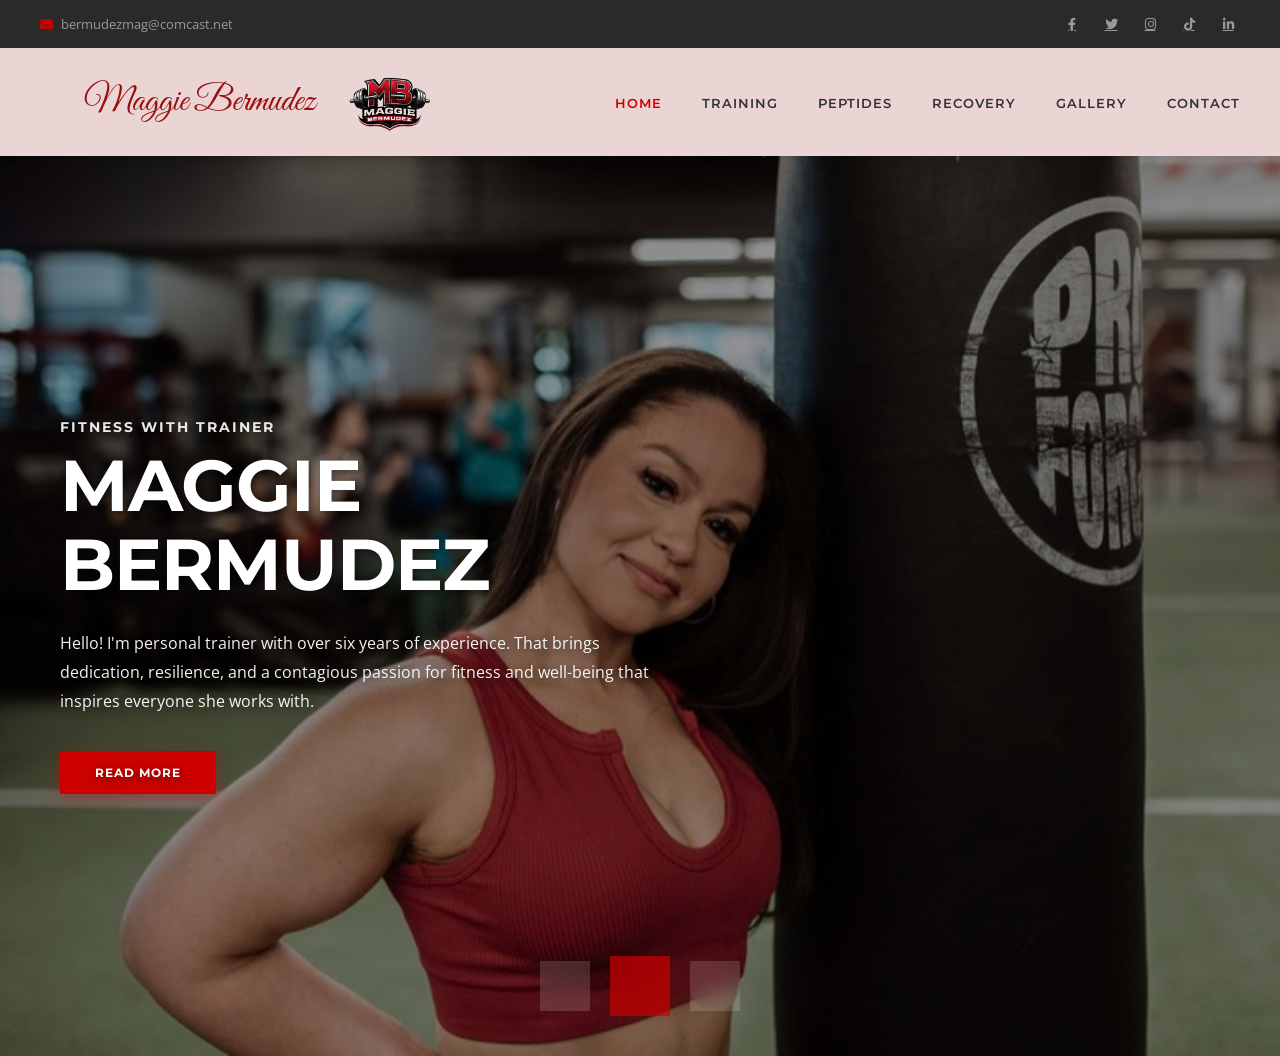
<file: index.html>
<!DOCTYPE html>
<html lang="en">
<head>
    <meta charset="UTF-8">
    <meta name="viewport" content="width=device-width, initial-scale=1.0">
    <title>Maggie Bermudez - Personal Trainer</title>
    <link rel="stylesheet" href="styles.css">
    <link rel="stylesheet" href="https://cdnjs.cloudflare.com/ajax/libs/font-awesome/6.0.0/css/all.min.css">
    <link href="https://fonts.googleapis.com/css2?family=Great+Vibes&family=Montserrat:wght@400;700&family=Open+Sans:wght@400;600&display=swap" rel="stylesheet">
</head>
<body>
    <!-- Top Header -->
    <header class="top-header">
        <div class="header-left">
            <a class="header-item" href="mailto:bermudezmag@comcast.net?subject=I%27m%20interested%20in%20training%20with%20you" style="text-decoration:none; color:inherit;">
                <i class="fas fa-envelope"></i> bermudezmag@comcast.net
            </a>
            <a class="header-item header-phone" href="tel:267-574-4163"><i class="fas fa-phone"></i> 267-574-4163</a>
        </div>
        <div class="header-right">
            <a href="https://www.facebook.com/maggiesteve.bermudez" class="social-icon" target="_blank" rel="noopener noreferrer"><i class="fab fa-facebook-f"></i></a>
            <a href="https://x.com/MaggieBermudez4" class="social-icon" target="_blank" rel="noopener noreferrer"><i class="fab fa-twitter"></i></a>
            <a href="https://instagram.com/maggie.a.bermudez" class="social-icon" target="_blank" rel="noopener noreferrer"><i class="fab fa-instagram"></i></a>
            <a href="https://www.tiktok.com/@curvyfitlatina" class="social-icon" target="_blank" rel="noopener noreferrer"><i class="fab fa-tiktok"></i></a>
            <a href="https://www.linkedin.com/pub/dir/Maggie/Bermudez" class="social-icon" target="_blank" rel="noopener noreferrer"><i class="fab fa-linkedin-in"></i></a>
        </div>
    </header>

    <!-- Navigation Bar -->
    <nav class="navbar">
        <div class="nav-container">
            <div class="nav-brand">
                <a href="mailto:Bermudezmag@comcast.com" class="nav-email">Maggie Bermudez</a>
                <div class="logo">
                    <img src="assets/images/Logo.png" alt="Maggie Bermudez Fitness Logo" class="brand-logo">
                </div>
            </div>
            <ul class="nav-links">
                <li><a href="#home" class="active">HOME</a></li>
                <li><a href="services.html#training">TRAINING</a></li>
                <li><a href="services.html#peptides">PEPTIDES</a></li>
                <li><a href="services.html#recovery">RECOVERY</a></li>
                <li><a href="gallery.html">GALLERY</a></li>
                <li><a href="#" onclick="openContactModal(event)">CONTACT</a></li>
            </ul>
        </div>
    </nav>

    <!-- Hero Section with Full Screen Carousel -->
    <section class="hero">
        <div class="image-carousel-full">
            <div class="carousel-wrapper-full">
                <img src="assets/images/Maggie1.jpg" alt="Maggie Bermudez - Personal Trainer" class="carousel-image">
                <img src="assets/images/Maggie2.jpg" alt="Maggie Bermudez - Fitness Training" class="carousel-image">
                <img src="assets/images/Maggie3.jpg" alt="Maggie Bermudez - Gym" class="carousel-image">
                
                <!-- Overlay Content -->
                <div class="carousel-overlay">
                    <div class="hero-content">
                        <h2 class="hero-subtitle">FITNESS WITH TRAINER</h2>
                        <h1 class="hero-title">MAGGIE BERMUDEZ</h1>
                        <p class="hero-description">
                            Hello! I'm personal trainer with over six years of experience. That brings dedication, resilience, and a contagious passion for fitness and well-being that inspires everyone she works with.
                        </p>
                        <a href="pages.html" class="read-more-btn">READ MORE</a>
                    </div>
                </div>
            </div>

            <!-- Modern Carousel Controls -->
            <div class="carousel-controls-modern">
                <button class="carousel-control-btn prev" onclick="scrollCarousel(-1)" title="Previous">
                    <svg width="24" height="24" viewBox="0 0 24 24" fill="none" stroke="currentColor" stroke-width="2">
                        <polyline points="15 18 9 12 15 6"></polyline>
                    </svg>
                </button>
                <button class="carousel-control-btn play-pause" id="playPauseBtn" onclick="toggleAutoScroll()" title="Play/Pause">
                    <svg width="24" height="24" viewBox="0 0 24 24" fill="currentColor" id="pauseIcon">
                        <rect x="6" y="4" width="4" height="16"></rect>
                        <rect x="14" y="4" width="4" height="16"></rect>
                    </svg>
                    <svg width="24" height="24" viewBox="0 0 24 24" fill="currentColor" id="playIcon" style="display: none;">
                        <polygon points="5 3 19 12 5 21 5 3"></polygon>
                    </svg>
                </button>
                <button class="carousel-control-btn next" onclick="scrollCarousel(1)" title="Next">
                    <svg width="24" height="24" viewBox="0 0 24 24" fill="none" stroke="currentColor" stroke-width="2">
                        <polyline points="9 18 15 12 9 6"></polyline>
                    </svg>
                </button>
            </div>
        </div>
    </section>

    <iframe
        id="soundcloudPlayer"
        title="Background Music"
        width="1"
        height="1"
        allow="autoplay"
        style="position: absolute; left: -9999px; border: 0;"
        src="https://w.soundcloud.com/player/?url=https%3A//soundcloud.com/jon-secada/just-another-day-1&auto_play=true&hide_related=true&show_comments=false&show_user=false&show_reposts=false&visual=false">
    </iframe>

    <!-- Contact Modal -->
    <div id="contactModal" class="contact-modal">
        <div class="contact-modal-content">
            <span class="contact-modal-close" onclick="closeContactModal()">&times;</span>
            <div class="contact-modal-header">
                <h2>Get In Touch</h2>
            </div>
            <div class="contact-modal-body">
                <p class="contact-email">
                    <i class="fas fa-envelope"></i> 
                    <a href="mailto:bermudezmag@comcast.net">bermudezmag@comcast.net</a>
                </p>
                <p class="contact-phone">
                    <i class="fas fa-phone"></i> 
                    <a href="tel:267-574-4163">267-574-4163</a>
                </p>
                <p class="contact-message">Please reach out to me on social media</p>
                <p class="contact-thank-you">THANK YOU!</p>
            </div>
        </div>
    </div>

    <script src="https://w.soundcloud.com/player/api.js"></script>
    <script src="script.js"></script>
</body>
</html>
</file>
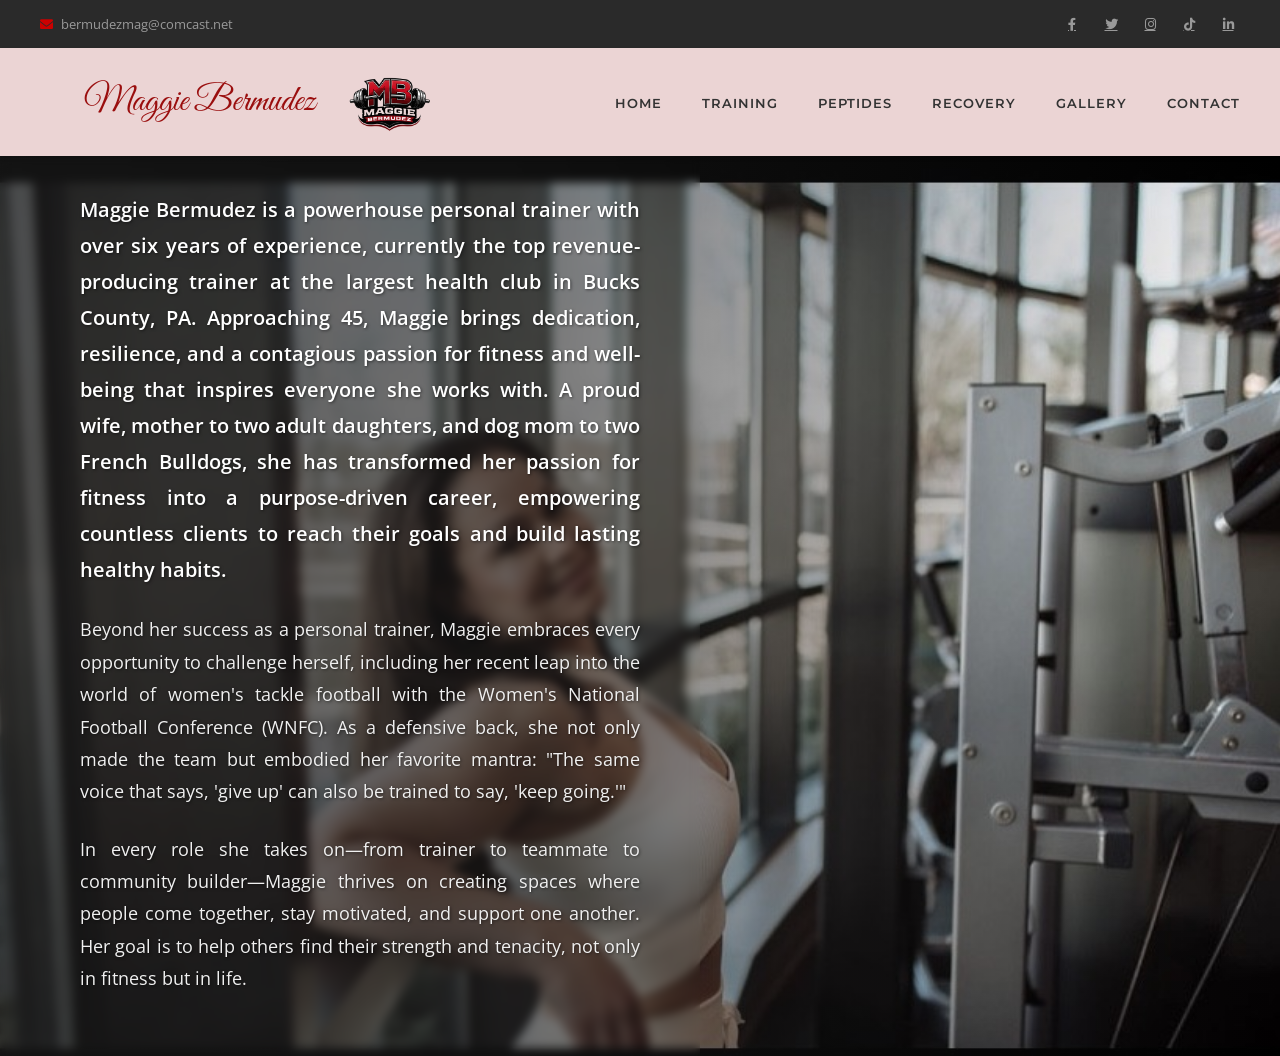
<file: pages.html>
<!DOCTYPE html>
<html lang="en">
<head>
    <meta charset="UTF-8">
    <meta name="viewport" content="width=device-width, initial-scale=1.0">
    <title>About Maggie - Maggie Bermudez</title>
    <link rel="stylesheet" href="styles.css">
    <link rel="stylesheet" href="https://cdnjs.cloudflare.com/ajax/libs/font-awesome/6.0.0/css/all.min.css">
    <link href="https://fonts.googleapis.com/css2?family=Great+Vibes&family=Montserrat:wght@400;700&family=Open+Sans:wght@400;600&display=swap" rel="stylesheet">
</head>
<body>
    <!-- Top Header -->
    <header class="top-header">
        <div class="header-left">
            <a class="header-item" href="mailto:bermudezmag@comcast.net?subject=I%27m%20interested%20in%20training%20with%20you" style="text-decoration:none; color:inherit;">
                <i class="fas fa-envelope"></i> bermudezmag@comcast.net
            </a>
            <a class="header-item header-phone" href="tel:267-574-4163"><i class="fas fa-phone"></i> 267-574-4163</a>
        </div>
        <div class="header-right">
            <a href="https://www.facebook.com/maggiesteve.bermudez" class="social-icon" target="_blank" rel="noopener noreferrer"><i class="fab fa-facebook-f"></i></a>
            <a href="https://x.com/MaggieBermudez4" class="social-icon" target="_blank" rel="noopener noreferrer"><i class="fab fa-twitter"></i></a>
            <a href="https://instagram.com/maggie.a.bermudez" class="social-icon" target="_blank" rel="noopener noreferrer"><i class="fab fa-instagram"></i></a>
            <a href="https://www.tiktok.com/@curvyfitlatina" class="social-icon" target="_blank" rel="noopener noreferrer"><i class="fab fa-tiktok"></i></a>
            <a href="https://www.linkedin.com/pub/dir/Maggie/Bermudez" class="social-icon" target="_blank" rel="noopener noreferrer"><i class="fab fa-linkedin-in"></i></a>
        </div>
    </header>

    <!-- Navigation Bar -->
    <nav class="navbar">
        <div class="nav-container">
            <div class="nav-brand">
                <a href="index.html" class="nav-email">Maggie Bermudez</a>
                <div class="logo">
                    <img src="assets/images/Logo.png" alt="Maggie Bermudez Fitness Logo" class="brand-logo">
                </div>
            </div>
            <ul class="nav-links">
                <li><a href="index.html">HOME</a></li>
                <li><a href="services.html#training">TRAINING</a></li>
                <li><a href="services.html#peptides">PEPTIDES</a></li>
                <li><a href="services.html#recovery">RECOVERY</a></li>
                <li><a href="gallery.html">GALLERY</a></li>
                <li><a href="#" onclick="openContactModal(event)">CONTACT</a></li>
            </ul>
        </div>
    </nav>

    <!-- About Section with Background Image -->
    <section class="about-hero">
        <div class="about-background">
            <img src="assets/gallery/image14.png" alt="Maggie Bermudez" class="about-background-image">
        </div>
        
        <div class="about-content-overlay">
            <div class="about-text-container">
                <p class="about-text">
                    Maggie Bermudez is a powerhouse personal trainer with over six years of experience, currently the top revenue-producing trainer at the largest health club in Bucks County, PA. Approaching 45, Maggie brings dedication, resilience, and a contagious passion for fitness and well-being that inspires everyone she works with. A proud wife, mother to two adult daughters, and dog mom to two French Bulldogs, she has transformed her passion for fitness into a purpose-driven career, empowering countless clients to reach their goals and build lasting healthy habits.
                </p>
                <p class="about-text">
                    Beyond her success as a personal trainer, Maggie embraces every opportunity to challenge herself, including her recent leap into the world of women's tackle football with the Women's National Football Conference (WNFC). As a defensive back, she not only made the team but embodied her favorite mantra: "The same voice that says, 'give up' can also be trained to say, 'keep going.'"
                </p>
                <p class="about-text">
                    In every role she takes on—from trainer to teammate to community builder—Maggie thrives on creating spaces where people come together, stay motivated, and support one another. Her goal is to help others find their strength and tenacity, not only in fitness but in life.
                </p>
            </div>
        </div>
    </section>

    <!-- Contact Modal -->
    <div id="contactModal" class="contact-modal">
        <div class="contact-modal-content">
            <span class="contact-modal-close" onclick="closeContactModal()">&times;</span>
            <div class="contact-modal-header">
                <h2>Get In Touch</h2>
            </div>
            <div class="contact-modal-body">
                <p class="contact-email">
                    <i class="fas fa-envelope"></i> 
                    <a href="mailto:bermudezmag@comcast.net">bermudezmag@comcast.net</a>
                </p>
                <p class="contact-phone">
                    <i class="fas fa-phone"></i> 
                    <a href="tel:267-574-4163">267-574-4163</a>
                </p>
                <p class="contact-message">Please reach out to me on social media</p>
                <p class="contact-thank-you">THANK YOU!</p>
            </div>
        </div>
    </div>

    <script src="script.js"></script>
</body>
</html>
</file>
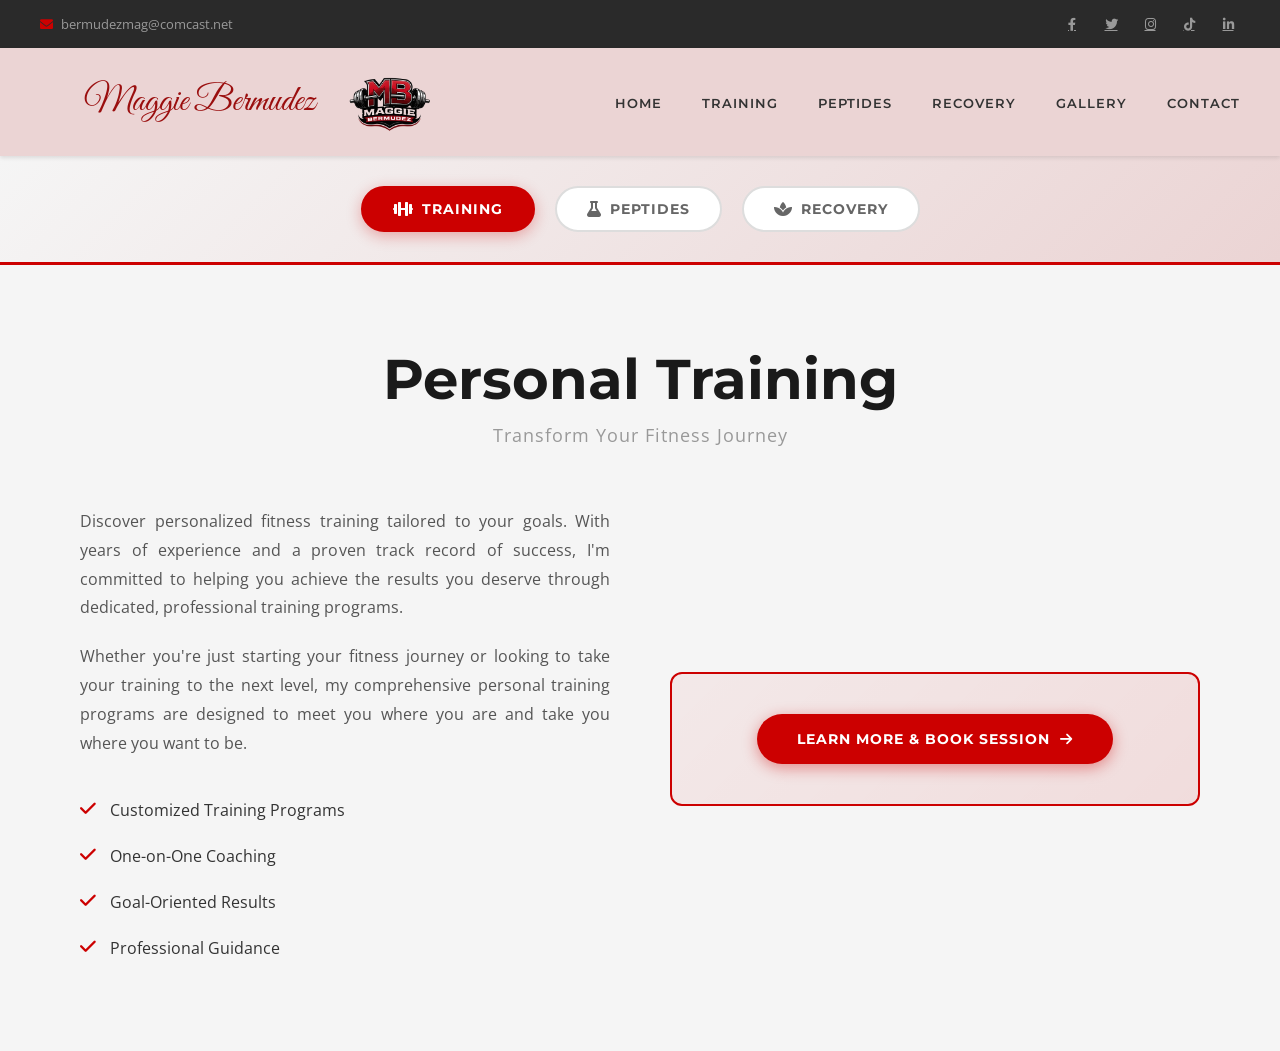
<file: services.html>
<!DOCTYPE html>
<html lang="en">
<head>
    <meta charset="UTF-8">
    <meta name="viewport" content="width=device-width, initial-scale=1.0">
    <title>Services - Maggie Bermudez</title>
    <link rel="stylesheet" href="styles.css">
    <link rel="stylesheet" href="https://cdnjs.cloudflare.com/ajax/libs/font-awesome/6.0.0/css/all.min.css">
    <link href="https://fonts.googleapis.com/css2?family=Great+Vibes&family=Montserrat:wght@400;700&family=Open+Sans:wght@400;600&display=swap" rel="stylesheet">
</head>
<body>
    <!-- Top Header -->
    <header class="top-header">
        <div class="header-left">
            <a class="header-item" href="mailto:bermudezmag@comcast.net?subject=I%27m%20interested%20in%20training%20with%20you" style="text-decoration:none; color:inherit;">
                <i class="fas fa-envelope"></i> bermudezmag@comcast.net
            </a>
            <a class="header-item header-phone" href="tel:267-574-4163"><i class="fas fa-phone"></i> 267-574-4163</a>
        </div>
        <div class="header-right">
            <a href="https://www.facebook.com/maggiesteve.bermudez" class="social-icon" target="_blank" rel="noopener noreferrer"><i class="fab fa-facebook-f"></i></a>
            <a href="https://x.com/MaggieBermudez4" class="social-icon" target="_blank" rel="noopener noreferrer"><i class="fab fa-twitter"></i></a>
            <a href="https://instagram.com/maggie.a.bermudez" class="social-icon" target="_blank" rel="noopener noreferrer"><i class="fab fa-instagram"></i></a>
            <a href="https://www.tiktok.com/@curvyfitlatina" class="social-icon" target="_blank" rel="noopener noreferrer"><i class="fab fa-tiktok"></i></a>
            <a href="https://www.linkedin.com/pub/dir/Maggie/Bermudez" class="social-icon" target="_blank" rel="noopener noreferrer"><i class="fab fa-linkedin-in"></i></a>
        </div>
    </header>

    <!-- Navigation Bar -->
    <nav class="navbar">
        <div class="nav-container">
            <div class="nav-brand">
                <a href="index.html" class="nav-email">Maggie Bermudez</a>
                <div class="logo">
                    <img src="assets/images/Logo.png" alt="Maggie Bermudez Fitness Logo" class="brand-logo">
                </div>
            </div>
            <ul class="nav-links">
                <li><a href="index.html">HOME</a></li>
                <li><a href="services.html#training">TRAINING</a></li>
                <li><a href="services.html#peptides">PEPTIDES</a></li>
                <li><a href="services.html#recovery">RECOVERY</a></li>
                <li><a href="gallery.html">GALLERY</a></li>
                <li><a href="#" onclick="openContactModal(event)">CONTACT</a></li>
            </ul>
        </div>
    </nav>

    <!-- Services Navigation Tabs -->
    <div class="services-nav-tabs">
        <a href="#training" class="services-tab-btn active" onclick="switchService(event, 'training')">
            <i class="fas fa-dumbbell"></i> TRAINING
        </a>
        <a href="#peptides" class="services-tab-btn" onclick="switchService(event, 'peptides')">
            <i class="fas fa-flask"></i> PEPTIDES
        </a>
        <a href="#recovery" class="services-tab-btn" onclick="switchService(event, 'recovery')">
            <i class="fas fa-spa"></i> RECOVERY
        </a>
    </div>

    <!-- Training Section -->
    <section id="training" class="service-section active">
        <div class="service-content">
            <div class="service-header">
                <h1>Personal Training</h1>
                <p class="service-subtitle">Transform Your Fitness Journey</p>
            </div>
            <div class="service-body">
                <div class="service-text">
                    <p>
                        Discover personalized fitness training tailored to your goals. With years of experience and a proven track record of success, I'm committed to helping you achieve the results you deserve through dedicated, professional training programs.
                    </p>
                    <p>
                        Whether you're just starting your fitness journey or looking to take your training to the next level, my comprehensive personal training programs are designed to meet you where you are and take you where you want to be.
                    </p>
                    <ul class="service-features">
                        <li><i class="fas fa-check"></i> Customized Training Programs</li>
                        <li><i class="fas fa-check"></i> One-on-One Coaching</li>
                        <li><i class="fas fa-check"></i> Goal-Oriented Results</li>
                        <li><i class="fas fa-check"></i> Professional Guidance</li>
                    </ul>
                </div>
                <div class="service-cta">
                    <a href="https://www.bridgeathletic.com/personal-trainer" target="_blank" class="service-btn">
                        Learn More & Book Session
                        <i class="fas fa-arrow-right"></i>
                    </a>
                </div>
            </div>
        </div>
    </section>

    <!-- Peptides Section -->
    <section id="peptides" class="service-section">
        <div class="service-content">
            <div class="service-header">
                <h1>Peptides & Weight Loss Programs</h1>
                <p class="service-subtitle">Optimize Your Health & Wellness</p>
            </div>
            <div class="service-body">
                <div class="service-text">
                    <p>
                        Explore advanced peptide therapy and comprehensive weight loss programs designed to support your health goals. These cutting-edge treatments can help enhance metabolism, support recovery, and accelerate your wellness journey.
                    </p>
                    <p>
                        Our specialized weight loss programs combine evidence-based approaches with personalized coaching to help you achieve sustainable results and maintain a healthier lifestyle.
                    </p>
                    <ul class="service-features">
                        <li><i class="fas fa-check"></i> Peptide Therapy</li>
                        <li><i class="fas fa-check"></i> Weight Loss Programs</li>
                        <li><i class="fas fa-check"></i> Personalized Wellness Plans</li>
                        <li><i class="fas fa-check"></i> Professional Support</li>
                    </ul>
                </div>
                <div class="service-cta">
                    <a href="https://thewellnewtown.com/treatments/weight-loss-program-in-newtown-pa/" target="_blank" class="service-btn">
                        Explore Peptide Programs
                        <i class="fas fa-arrow-right"></i>
                    </a>
                </div>
            </div>
        </div>
    </section>

    <!-- Recovery Section -->
    <section id="recovery" class="service-section">
        <div class="service-content">
            <div class="service-header">
                <h1>Stretch & Recovery Programs</h1>
                <p class="service-subtitle">Enhance Flexibility & Performance Recovery</p>
            </div>
            <div class="service-body">
                <div class="service-text">
                    <p>
                        Discover specialized stretch and recovery programs designed to improve flexibility, reduce muscle tension, and accelerate post-workout recovery. These therapeutic techniques help optimize your physical performance and overall wellness.
                    </p>
                    <p>
                        Our comprehensive recovery services combine advanced stretching techniques with professional guidance to help you improve mobility, prevent injuries, and maintain peak performance in all your activities.
                    </p>
                    <ul class="service-features">
                        <li><i class="fas fa-check"></i> Professional Stretching Programs</li>
                        <li><i class="fas fa-check"></i> Recovery Optimization</li>
                        <li><i class="fas fa-check"></i> Mobility Enhancement</li>
                        <li><i class="fas fa-check"></i> Injury Prevention</li>
                    </ul>
                </div>
                <div class="service-cta">
                    <a href="https://newtownathletic.com/stretch-recovery/" target="_blank" class="service-btn">
                        Explore Recovery Services
                        <i class="fas fa-arrow-right"></i>
                    </a>
                </div>
            </div>
        </div>
    </section>

    <!-- Contact Modal -->
    <div id="contactModal" class="contact-modal">
        <div class="contact-modal-content">
            <span class="contact-modal-close" onclick="closeContactModal()">&times;</span>
            <div class="contact-modal-header">
                <h2>Get In Touch</h2>
            </div>
            <div class="contact-modal-body">
                <p class="contact-email">
                    <i class="fas fa-envelope"></i> 
                    <a href="mailto:bermudezmag@comcast.net">bermudezmag@comcast.net</a>
                </p>
                <p class="contact-phone">
                    <i class="fas fa-phone"></i> 
                    <a href="tel:267-574-4163">267-574-4163</a>
                </p>
                <p class="contact-message">Please reach out to me on social media</p>
                <p class="contact-thank-you">THANK YOU!</p>
            </div>
        </div>
    </div>

    <script src="script.js"></script>
    <script>
        // Switch between service sections
        function switchService(event, serviceId) {
            event.preventDefault();
            
            // Hide all service sections
            const sections = document.querySelectorAll('.service-section');
            sections.forEach(section => section.classList.remove('active'));
            
            // Remove active class from all tabs
            const tabs = document.querySelectorAll('.services-tab-btn');
            tabs.forEach(tab => tab.classList.remove('active'));
            
            // Show selected section
            document.getElementById(serviceId).classList.add('active');
            
            // Add active class to clicked tab
            event.target.closest('.services-tab-btn').classList.add('active');
        }

        // Handle hash navigation - show only selected section
        function handleHashNavigation() {
            const hash = window.location.hash.substr(1);
            
            // Hide all sections first
            const sections = document.querySelectorAll('.service-section');
            sections.forEach(section => section.classList.remove('active'));
            
            // Remove active class from all tabs
            const tabs = document.querySelectorAll('.services-tab-btn');
            tabs.forEach(tab => tab.classList.remove('active'));
            
            // Show the section matching the hash
            if (hash === 'training' || hash === 'peptides' || hash === 'recovery') {
                const section = document.getElementById(hash);
                if (section) {
                    section.classList.add('active');
                    // Mark the corresponding tab as active
                    const tab = document.querySelector(`a[href="#${hash}"]`);
                    if (tab) {
                        tab.classList.add('active');
                    }
                }
            } else {
                // Default to training if no hash
                document.getElementById('training').classList.add('active');
                document.querySelector('a[href="#training"]').classList.add('active');
            }
        }

        window.addEventListener('load', handleHashNavigation);
        window.addEventListener('hashchange', handleHashNavigation);
    </script>
</body>
</html>
</file>
<file: styles.css>
* {
    margin: 0;
    padding: 0;
    box-sizing: border-box;
}

body {
    font-family: 'Open Sans', sans-serif;
    color: #333;
    background-color: #f5f5f5;
}

/* ===== Top Header ===== */
.top-header {
    background-color: #2a2a2a;
    padding: 12px 40px;
    display: flex;
    justify-content: space-between;
    align-items: center;
    font-size: 13px;
    color: #999;
}

.header-left {
    display: flex;
    gap: 30px;
}

.header-item {
    display: flex;
    align-items: center;
    gap: 8px;
}

.header-item i {
    color: #CC0000;
}

.header-phone {
    display: none;
    text-decoration: none;
    color: inherit;
}

.header-right {
    display: flex;
    gap: 15px;
}

.social-icon {
    display: flex;
    align-items: center;
    justify-content: center;
    width: 24px;
    height: 24px;
    color: #999;
    transition: color 0.3s ease;
}

.social-icon:hover {
    color: #CC0000;
}

/* ===== Navigation Bar ===== */
.navbar {
    background-color: #ebd4d4;
    padding: 0 40px 0 1in;
    position: sticky;
    top: 0;
    z-index: 100;
    box-shadow: 0 2px 4px rgba(0, 0, 0, 0.1);
}

.nav-container {
    display: flex;
    justify-content: space-between;
    align-items: center;
    padding: 15px 0;
    max-width: none;
    margin: 0;
}

.nav-brand {
    display: flex;
    align-items: center;
    gap: 16px;
    margin-left: -12px;
}

.nav-email {
    font-family: 'Great Vibes', cursive;
    font-size: 36px;
    line-height: 1;
    color: #9a0e0e;
    text-decoration: none;
    white-space: nowrap;
    transition: color 0.3s ease, transform 0.3s ease;
}

.nav-email:hover {
    color: #CC0000;
    transform: translateY(-1px);
}

.logo {
    display: flex;
    align-items: center;
    text-decoration: none;
    cursor: pointer;
}

.brand-logo {
    display: flex;
    height: 78px;
    width: auto;
    object-fit: contain;
}

.nav-links {
    display: flex;
    list-style: none;
    gap: 40px;
}

.nav-links a {
    text-decoration: none;
    color: #333;
    font-size: 13px;
    font-weight: 600;
    letter-spacing: 1px;
    transition: color 0.3s ease;
    font-family: 'Montserrat', sans-serif;
}

.nav-links a:hover,
.nav-links a.active {
    color: #CC0000;
}

/* ===== Hero Section ===== */
.hero {
    width: 100%;
    height: 100vh;
    position: relative;
    overflow: hidden;
}

/* ===== Full Screen Carousel ===== */
.image-carousel-full {
    width: 100%;
    height: 100%;
    position: relative;
}

.carousel-wrapper-full {
    width: 100%;
    height: 100%;
    position: relative;
}

.carousel-image {
    width: 100%;
    height: 100%;
    object-fit: cover;
    position: absolute;
    top: 0;
    left: 0;
    opacity: 0;
    transition: opacity 0.8s ease-in-out;
}

.carousel-image.active {
    opacity: 1;
}

/* ===== Carousel Overlay ===== */
.carousel-overlay {
    position: absolute;
    top: 0;
    left: 0;
    width: 100%;
    height: 100%;
    background: rgba(0, 0, 0, 0.4);
    display: flex;
    align-items: center;
    justify-content: flex-start;
    padding: 0 60px;
    z-index: 10;
}

.hero-content {
    max-width: 600px;
    color: white;
    text-shadow: 2px 2px 8px rgba(0, 0, 0, 0.5);
}

.hero-subtitle {
    font-family: 'Montserrat', sans-serif;
    font-size: 14px;
    font-weight: 700;
    color: rgba(255, 255, 255, 0.9);
    letter-spacing: 2px;
    margin-bottom: 10px;
    text-transform: uppercase;
}

.hero-title {
    font-family: 'Montserrat', sans-serif;
    font-size: 72px;
    font-weight: 700;
    color: white;
    line-height: 1.1;
    margin-bottom: 25px;
    letter-spacing: -1px;
}

.hero-description {
    font-family: 'Open Sans', sans-serif;
    font-size: 16px;
    line-height: 1.8;
    color: rgba(255, 255, 255, 0.95);
    margin-bottom: 35px;
}

.read-more-btn {
    background-color: #CC0000;
    color: white;
    border: none;
    padding: 14px 35px;
    font-size: 12px;
    font-weight: 700;
    letter-spacing: 1px;
    cursor: pointer;
    text-transform: uppercase;
    transition: all 0.3s ease;
    font-family: 'Montserrat', sans-serif;
    box-shadow: 0 4px 15px rgba(204, 0, 0, 0.4);
    display: inline-block;
    text-decoration: none;
}

.read-more-btn:hover {
    background-color: #1a1a1a;
    box-shadow: 0 6px 20px rgba(26, 26, 26, 0.5);
    transform: translateY(-3px);
}

/* ===== Modern Carousel Controls ===== */
.carousel-controls-modern {
    position: absolute;
    bottom: 40px;
    left: 50%;
    transform: translateX(-50%);
    display: flex;
    gap: 20px;
    z-index: 20;
    align-items: center;
}

.carousel-control-btn {
    width: 50px;
    height: 50px;
    border-radius: 50%;
    background-color: rgba(255, 255, 255, 0.15);
    border: 2px solid rgba(255, 255, 255, 0.3);
    color: white;
    cursor: pointer;
    display: flex;
    align-items: center;
    justify-content: center;
    transition: all 0.3s ease;
    backdrop-filter: blur(10px);
}

.carousel-control-btn:hover {
    background-color: rgba(204, 0, 0, 0.8);
    border-color: #CC0000;
    transform: scale(1.1);
}

.carousel-control-btn.play-pause {
    width: 60px;
    height: 60px;
    background-color: rgba(204, 0, 0, 0.7);
    border-color: #CC0000;
}

.carousel-control-btn.play-pause:hover {
    background-color: #CC0000;
    transform: scale(1.15);
}

.carousel-control-btn svg {
    width: 24px;
    height: 24px;
}

.carousel-control-btn.play-pause svg {
    width: 24px;
    height: 24px;
}

/* ===== Responsive Design ===== */
@media (max-width: 1024px) {
    .nav-email {
        font-size: 30px;
    }

    .carousel-overlay {
        padding: 0 40px;
    }

    .hero-title {
        font-size: 52px;
    }

    .hero-description {
        font-size: 15px;
    }

    .nav-links {
        gap: 20px;
    }

    .header-left {
        gap: 15px;
    }
}

@media (max-width: 768px) {
    .top-header {
        flex-direction: column;
        gap: 10px;
        text-align: center;
        padding: 10px 20px;
    }

    .header-left,
    .header-right {
        flex-direction: column;
        gap: 10px;
        justify-content: center;
        align-items: center;
    }

    .header-phone {
        display: flex;
        align-items: center;
        gap: 8px;
        cursor: pointer;
        transition: color 0.3s ease;
    }

    .header-phone:hover {
        color: #CC0000;
    }

    .navbar {
        padding: 0 20px;
    }

    .nav-container {
        flex-direction: column;
        gap: 15px;
    }

    .nav-brand {
        gap: 12px;
    }

    .nav-email {
        font-size: 28px;
    }

    .brand-logo {
        height: 68px;
    }

    .nav-links {
        flex-direction: column;
        gap: 15px;
        text-align: center;
    }

    .carousel-overlay {
        padding: 0 30px;
    }

    .hero-title {
        font-size: 42px;
    }

    .hero-description {
        font-size: 14px;
    }

    .carousel-controls-modern {
        bottom: 30px;
        gap: 15px;
    }

    .carousel-control-btn {
        width: 45px;
        height: 45px;
    }

    .carousel-control-btn.play-pause {
        width: 55px;
        height: 55px;
    }
}

@media (max-width: 480px) {
    .nav-brand {
        gap: 10px;
    }

    .nav-email {
        font-size: 22px;
    }

    .hero {
        height: auto;
        min-height: 60vh;
    }

    .hero-title {
        font-size: 32px;
    }

    .hero-description {
        font-size: 13px;
        line-height: 1.6;
    }

    .carousel-overlay {
        padding: 40px 20px;
        justify-content: center;
    }

    .hero-content {
        max-width: 100%;
    }

    .carousel-controls-modern {
        bottom: 20px;
        gap: 10px;
    }

    .brand-logo {
        height: 58px;
    }

    .carousel-control-btn {
        width: 40px;
        height: 40px;
    }

    .carousel-control-btn.play-pause {
        width: 50px;
        height: 50px;
    }

    .carousel-control-btn svg {
        width: 20px;
        height: 20px;
    }

    .read-more-btn {
        padding: 12px 28px;
        font-size: 11px;
    }
}

/* ===== Gallery Section ===== */
.gallery-section {
    padding: 80px 40px;
    background: linear-gradient(135deg, #f5f5f5 0%, #ffffff 100%);
    min-height: 100vh;
}

.gallery-header {
    text-align: center;
    margin-bottom: 60px;
}

.gallery-title {
    font-family: 'Montserrat', sans-serif;
    font-size: 56px;
    font-weight: 700;
    color: #1a1a1a;
    margin-bottom: 10px;
    letter-spacing: -1px;
}

.gallery-subtitle {
    font-family: 'Open Sans', sans-serif;
    font-size: 16px;
    color: #999;
    letter-spacing: 1px;
    text-transform: uppercase;
}

.gallery-container {
    max-width: 1400px;
    margin: 0 auto;
}

.gallery-grid {
    display: grid;
    grid-template-columns: repeat(auto-fit, minmax(250px, 1fr));
    gap: 25px;
    grid-auto-rows: 280px;
}

.gallery-item {
    position: relative;
    overflow: hidden;
    cursor: pointer;
    border-radius: 8px;
    box-shadow: 0 4px 15px rgba(0, 0, 0, 0.08);
    transition: all 0.4s cubic-bezier(0.4, 0, 0.2, 1);
}

.gallery-item:hover {
    transform: translateY(-10px);
    box-shadow: 0 15px 40px rgba(204, 0, 0, 0.15);
}

.gallery-image {
    width: 100%;
    height: 100%;
    object-fit: cover;
    transition: transform 0.5s cubic-bezier(0.4, 0, 0.2, 1);
}

.gallery-item:hover .gallery-image {
    transform: scale(1.08);
}

.gallery-overlay {
    position: absolute;
    top: 0;
    left: 0;
    width: 100%;
    height: 100%;
    background: rgba(204, 0, 0, 0.8);
    display: flex;
    align-items: center;
    justify-content: center;
    opacity: 0;
    transition: opacity 0.4s cubic-bezier(0.4, 0, 0.2, 1);
    z-index: 5;
}

.gallery-item:hover .gallery-overlay {
    opacity: 1;
}

.gallery-overlay i {
    font-size: 48px;
    color: white;
    transform: scale(0.5);
    transition: transform 0.4s cubic-bezier(0.4, 0, 0.2, 1);
}

.gallery-item:hover .gallery-overlay i {
    transform: scale(1);
}

/* ===== Lightbox Modal ===== */
.lightbox {
    display: none;
    position: fixed;
    top: 0;
    left: 0;
    width: 100%;
    height: 100%;
    background: rgba(0, 0, 0, 0.95);
    z-index: 1000;
    align-items: center;
    justify-content: center;
    animation: fadeIn 0.3s ease-in-out;
}

@keyframes fadeIn {
    from {
        opacity: 0;
    }
    to {
        opacity: 1;
    }
}

.lightbox-image {
    max-width: 90%;
    max-height: 90%;
    object-fit: contain;
    animation: zoomIn 0.3s ease-in-out;
}

@keyframes zoomIn {
    from {
        transform: scale(0.95);
        opacity: 0;
    }
    to {
        transform: scale(1);
        opacity: 1;
    }
}

.lightbox-close {
    position: absolute;
    top: 30px;
    right: 40px;
    font-size: 40px;
    color: white;
    cursor: pointer;
    z-index: 1001;
    transition: all 0.3s ease;
    background: rgba(204, 0, 0, 0.8);
    width: 50px;
    height: 50px;
    display: flex;
    align-items: center;
    justify-content: center;
    border-radius: 50%;
}

.lightbox-close:hover {
    background: #CC0000;
    transform: scale(1.15);
}

.lightbox-prev,
.lightbox-next {
    position: absolute;
    top: 50%;
    transform: translateY(-50%);
    background: rgba(204, 0, 0, 0.8);
    color: white;
    border: none;
    font-size: 24px;
    padding: 15px 20px;
    cursor: pointer;
    border-radius: 4px;
    transition: all 0.3s ease;
    z-index: 1001;
}

.lightbox-prev {
    left: 30px;
}

.lightbox-next {
    right: 30px;
}

.lightbox-prev:hover,
.lightbox-next:hover {
    background: #CC0000;
    transform: translateY(-50%) scale(1.15);
}

/* ===== Gallery Responsive ===== */
@media (max-width: 1024px) {
    .gallery-section {
        padding: 60px 30px;
    }

    .gallery-title {
        font-size: 48px;
    }

    .gallery-grid {
        grid-template-columns: repeat(auto-fit, minmax(220px, 1fr));
        gap: 20px;
        grid-auto-rows: 250px;
    }
}

@media (max-width: 768px) {
    .gallery-section {
        padding: 50px 20px;
    }

    .gallery-title {
        font-size: 40px;
    }

    .gallery-grid {
        grid-template-columns: repeat(auto-fit, minmax(180px, 1fr));
        gap: 15px;
        grid-auto-rows: 220px;
    }

    .lightbox-prev,
    .lightbox-next {
        padding: 12px 16px;
        font-size: 20px;
    }

    .lightbox-prev {
        left: 15px;
    }

    .lightbox-next {
        right: 15px;
    }

    .lightbox-close {
        top: 20px;
        right: 20px;
        font-size: 32px;
        width: 45px;
        height: 45px;
    }
}

@media (max-width: 480px) {
    .gallery-section {
        padding: 40px 15px;
    }

    .gallery-title {
        font-size: 32px;
    }

    .gallery-subtitle {
        font-size: 13px;
    }

    .gallery-grid {
        grid-template-columns: repeat(auto-fit, minmax(150px, 1fr));
        gap: 12px;
        grid-auto-rows: 180px;
    }

    .gallery-overlay i {
        font-size: 36px;
    }

    .lightbox-image {
        max-width: 95%;
        max-height: 80%;
    }

    .lightbox-prev,
    .lightbox-next {
        padding: 10px 12px;
        font-size: 18px;
    }

    .lightbox-prev {
        left: 10px;
    }

    .lightbox-next {
        right: 10px;
    }

    .lightbox-close {
        top: 15px;
        right: 15px;
        font-size: 28px;
        width: 40px;
        height: 40px;
    }
}

/* ===== About Page (Pages Section) ===== */
.about-hero {
    position: relative;
    width: 100%;
    min-height: 100vh;
    display: flex;
    align-items: center;
    justify-content: center;
    overflow: hidden;
}

.about-background {
    position: absolute;
    top: 0;
    left: 0;
    width: 100%;
    height: 100%;
    z-index: 1;
}

.about-background-image {
    width: 100%;
    height: 100%;
    object-fit: cover;
    object-position: center;
}

.about-content-overlay {
    position: absolute;
    top: 0;
    left: 0;
    width: 100%;
    height: 100%;
    background: linear-gradient(90deg, rgba(26, 26, 26, 0.75) 0%, rgba(26, 26, 26, 0.6) 40%, rgba(26, 26, 26, 0.3) 70%, transparent 100%);
    display: flex;
    align-items: center;
    z-index: 2;
}

.about-text-container {
    max-width: 700px;
    padding: 60px 60px 60px 80px;
    backdrop-filter: blur(5px);
}

.about-text {
    font-family: 'Open Sans', sans-serif;
    font-size: 18px;
    line-height: 1.8;
    color: #f0f0f0;
    margin-bottom: 25px;
    text-align: justify;
    text-shadow: 1px 1px 3px rgba(0, 0, 0, 0.5);
}

.about-text:first-child {
    font-size: 20px;
    font-weight: 600;
    color: #ffffff;
}

/* ===== About Page Responsive ===== */
@media (max-width: 1024px) {
    .about-text-container {
        max-width: 600px;
        padding: 50px 50px 50px 60px;
    }

    .about-text {
        font-size: 16px;
    }

    .about-text:first-child {
        font-size: 18px;
    }

    .about-content-overlay {
        background: linear-gradient(90deg, rgba(26, 26, 26, 0.8) 0%, rgba(26, 26, 26, 0.7) 45%, rgba(26, 26, 26, 0.4) 75%, transparent 100%);
    }
}

@media (max-width: 768px) {
    .about-text-container {
        max-width: 100%;
        padding: 40px 30px;
    }

    .about-text {
        font-size: 15px;
        line-height: 1.7;
        margin-bottom: 20px;
    }

    .about-text:first-child {
        font-size: 16px;
    }

    .about-content-overlay {
        background: linear-gradient(180deg, rgba(26, 26, 26, 0.85) 0%, rgba(26, 26, 26, 0.9) 50%, rgba(26, 26, 26, 0.85) 100%);
    }

    .about-hero {
        min-height: auto;
        padding: 60px 0;
    }

    .about-background {
        position: relative;
        height: 400px;
    }

    .about-background-image {
        object-fit: cover;
    }
}

@media (max-width: 480px) {
    .about-text-container {
        padding: 30px 20px;
    }

    .about-text {
        font-size: 14px;
        line-height: 1.6;
        margin-bottom: 18px;
        text-align: left;
    }

    .about-text:first-child {
        font-size: 14px;
    }

    .about-content-overlay {
        background: linear-gradient(180deg, rgba(26, 26, 26, 0.9) 0%, rgba(26, 26, 26, 0.95) 50%, rgba(26, 26, 26, 0.9) 100%);
    }

    .about-background {
        height: 300px;
    }
}

/* ===== Contact Modal ===== */
.contact-modal {
    display: none;
    position: fixed;
    z-index: 2000;
    left: 0;
    top: 0;
    width: 100%;
    height: 100%;
    background-color: rgba(0, 0, 0, 0.5);
    animation: fadeIn 0.3s ease-in-out;
}

.contact-modal-content {
    background-color: #ffffff;
    margin: auto;
    padding: 40px;
    border-radius: 12px;
    width: 90%;
    max-width: 500px;
    position: absolute;
    top: 50%;
    left: 50%;
    transform: translate(-50%, -50%);
    box-shadow: 0 10px 40px rgba(0, 0, 0, 0.3);
    animation: zoomIn 0.3s ease-in-out;
}

.contact-modal-header {
    text-align: center;
    margin-bottom: 30px;
    border-bottom: 3px solid #CC0000;
    padding-bottom: 15px;
}

.contact-modal-header h2 {
    font-family: 'Montserrat', sans-serif;
    font-size: 32px;
    color: #1a1a1a;
    margin: 0;
    font-weight: 700;
}

.contact-modal-body {
    text-align: center;
}

.contact-email {
    font-size: 18px;
    color: #333;
    margin-bottom: 20px;
    display: flex;
    align-items: center;
    justify-content: center;
    gap: 10px;
}

.contact-email i {
    color: #CC0000;
    font-size: 20px;
}

.contact-email a {
    color: #CC0000;
    text-decoration: none;
    font-weight: 600;
    transition: color 0.3s ease;
}

.contact-email a:hover {
    color: #1a1a1a;
    text-decoration: underline;
}

.contact-phone {
    font-size: 18px;
    color: #333;
    margin-bottom: 20px;
    display: flex;
    align-items: center;
    justify-content: center;
    gap: 10px;
}

.contact-phone i {
    color: #CC0000;
    font-size: 20px;
}

.contact-phone a {
    color: #CC0000;
    text-decoration: none;
    font-weight: 600;
    transition: color 0.3s ease;
}

.contact-phone a:hover {
    color: #1a1a1a;
    text-decoration: underline;
}

.contact-message {
    font-family: 'Open Sans', sans-serif;
    font-size: 16px;
    color: #666;
    margin: 25px 0;
    line-height: 1.6;
}

.contact-thank-you {
    font-family: 'Montserrat', sans-serif;
    font-size: 24px;
    font-weight: 700;
    color: #CC0000;
    margin-top: 30px;
    letter-spacing: 2px;
}

.contact-modal-close {
    position: absolute;
    right: 20px;
    top: 20px;
    font-size: 32px;
    font-weight: bold;
    color: #999;
    cursor: pointer;
    transition: color 0.3s ease;
}

.contact-modal-close:hover,
.contact-modal-close:focus {
    color: #CC0000;
}

/* ===== Contact Modal Responsive ===== */
@media (max-width: 768px) {
    .contact-modal-content {
        width: 95%;
        padding: 30px;
        max-width: 400px;
    }

    .contact-modal-header h2 {
        font-size: 28px;
    }

    .contact-email {
        font-size: 16px;
    }

    .contact-message {
        font-size: 15px;
    }

    .contact-thank-you {
        font-size: 22px;
    }

    .contact-modal-close {
        font-size: 28px;
        right: 15px;
        top: 15px;
    }
}

@media (max-width: 480px) {
    .contact-modal-content {
        width: 95%;
        padding: 25px;
        border-radius: 8px;
    }

    .contact-modal-header h2 {
        font-size: 24px;
    }

    .contact-email {
        font-size: 14px;
        gap: 8px;
    }

    .contact-email i {
        font-size: 18px;
    }

    .contact-message {
        font-size: 14px;
        margin: 20px 0;
    }

    .contact-thank-you {
        font-size: 20px;
        margin-top: 25px;
    }
}

/* ===== Services Page ===== */
.services-nav-tabs {
    display: flex;
    justify-content: center;
    background: linear-gradient(135deg, #f5f5f5 0%, #ebd4d4 100%);
    padding: 30px 20px;
    gap: 20px;
    border-bottom: 3px solid #CC0000;
    flex-wrap: wrap;
}

.services-tab-btn {
    padding: 12px 30px;
    font-family: 'Montserrat', sans-serif;
    font-size: 14px;
    font-weight: 700;
    letter-spacing: 1px;
    text-transform: uppercase;
    color: #666;
    background: white;
    border: 2px solid #ddd;
    border-radius: 50px;
    cursor: pointer;
    transition: all 0.3s ease;
    text-decoration: none;
    display: flex;
    align-items: center;
    gap: 8px;
}

.services-tab-btn i {
    font-size: 16px;
}

.services-tab-btn:hover {
    border-color: #CC0000;
    color: #CC0000;
}

.services-tab-btn.active {
    background: #CC0000;
    color: white;
    border-color: #CC0000;
    box-shadow: 0 4px 15px rgba(204, 0, 0, 0.3);
}

.service-section {
    display: none;
    animation: fadeIn 0.5s ease-in-out;
}

.service-section.active {
    display: block;
}

.service-content {
    max-width: 1200px;
    margin: 0 auto;
    padding: 80px 40px;
}

.service-header {
    text-align: center;
    margin-bottom: 60px;
}

.service-header h1 {
    font-family: 'Montserrat', sans-serif;
    font-size: 56px;
    font-weight: 700;
    color: #1a1a1a;
    margin-bottom: 10px;
}

.service-subtitle {
    font-family: 'Open Sans', sans-serif;
    font-size: 18px;
    color: #999;
    letter-spacing: 1px;
}

.service-body {
    display: grid;
    grid-template-columns: 1fr 1fr;
    gap: 60px;
    align-items: center;
}

.service-text p {
    font-family: 'Open Sans', sans-serif;
    font-size: 16px;
    line-height: 1.8;
    color: #555;
    margin-bottom: 20px;
    text-align: justify;
}

.service-features {
    list-style: none;
    margin-top: 30px;
    padding: 0;
}

.service-features li {
    font-size: 16px;
    color: #333;
    padding: 12px 0;
    padding-left: 30px;
    position: relative;
    font-family: 'Open Sans', sans-serif;
}

.service-features li i {
    position: absolute;
    left: 0;
    color: #CC0000;
    font-size: 18px;
}

.service-cta {
    display: flex;
    justify-content: center;
    align-items: center;
    padding: 40px;
    background: linear-gradient(135deg, rgba(204, 0, 0, 0.05) 0%, rgba(204, 0, 0, 0.1) 100%);
    border-radius: 12px;
    border: 2px solid #CC0000;
}

.service-btn {
    background: #CC0000;
    color: white;
    padding: 16px 40px;
    font-size: 14px;
    font-weight: 700;
    letter-spacing: 1px;
    text-transform: uppercase;
    text-decoration: none;
    border-radius: 50px;
    transition: all 0.3s ease;
    display: inline-flex;
    align-items: center;
    gap: 10px;
    font-family: 'Montserrat', sans-serif;
    box-shadow: 0 4px 15px rgba(204, 0, 0, 0.4);
}

.service-btn:hover {
    background: #1a1a1a;
    box-shadow: 0 6px 25px rgba(0, 0, 0, 0.3);
    transform: translateY(-3px);
}

.service-btn i {
    transition: transform 0.3s ease;
}

.service-btn:hover i {
    transform: translateX(5px);
}

/* ===== Services Responsive ===== */
@media (max-width: 1024px) {
    .service-content {
        padding: 60px 30px;
    }

    .service-header h1 {
        font-size: 48px;
    }

    .service-body {
        grid-template-columns: 1fr;
        gap: 40px;
    }

    .service-cta {
        padding: 30px;
    }
}

@media (max-width: 768px) {
    .services-nav-tabs {
        padding: 20px 10px;
        gap: 10px;
    }

    .services-tab-btn {
        padding: 10px 20px;
        font-size: 12px;
    }

    .service-content {
        padding: 50px 20px;
    }

    .service-header h1 {
        font-size: 40px;
    }

    .service-subtitle {
        font-size: 16px;
    }

    .service-body {
        gap: 30px;
    }

    .service-text p {
        font-size: 15px;
    }

    .service-features li {
        font-size: 15px;
        padding-left: 28px;
    }

    .service-cta {
        text-align: center;
    }

    .service-btn {
        padding: 14px 35px;
        font-size: 12px;
    }
}

@media (max-width: 480px) {
    .services-nav-tabs {
        flex-direction: column;
        padding: 15px;
    }

    .services-tab-btn {
        width: 100%;
        justify-content: center;
        padding: 12px 20px;
    }

    .service-content {
        padding: 40px 15px;
    }

    .service-header h1 {
        font-size: 32px;
    }

    .service-subtitle {
        font-size: 14px;
    }

    .service-text p {
        font-size: 14px;
        text-align: left;
    }

    .service-features li {
        font-size: 14px;
    }

    .service-cta {
        padding: 25px 15px;
    }

    .service-btn {
        padding: 12px 30px;
        font-size: 11px;
    }
}
</file>
